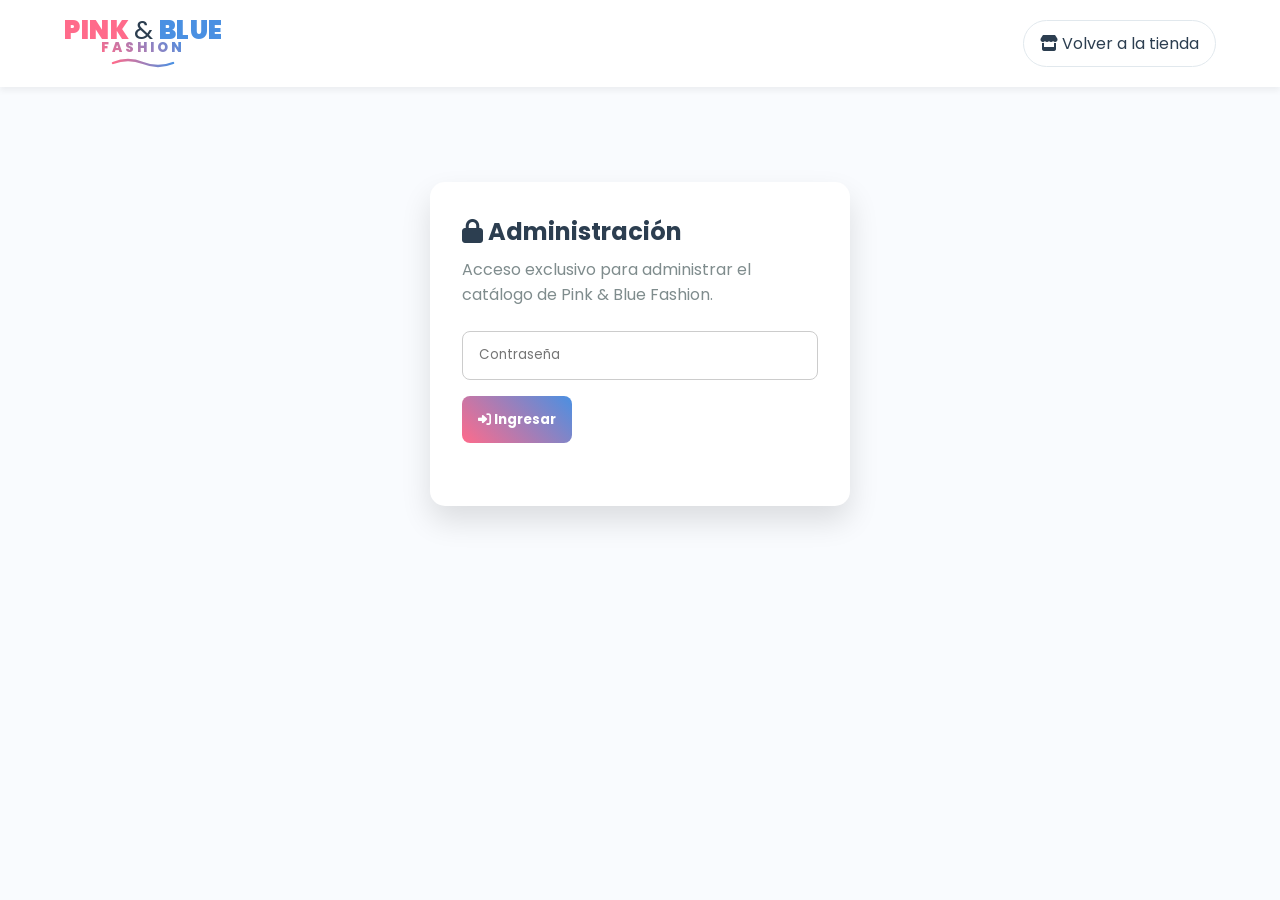
<file: admin.html>
<!DOCTYPE html>
<html lang="es">
<head>
    <meta charset="UTF-8">
    <meta name="viewport" content="width=device-width, initial-scale=1.0">
    <title>Administración | Pink & Blue Fashion</title>
    <link rel="stylesheet" href="https://cdnjs.cloudflare.com/ajax/libs/font-awesome/6.4.0/css/all.min.css">
    <link href="https://fonts.googleapis.com/css2?family=Poppins:wght@300;400;600;700;800;900&display=swap" rel="stylesheet">
    <link rel="stylesheet" href="css/styles.css">
    <style>
        body { min-height: 100vh; }
        .admin-page { max-width: 1200px; margin: 0 auto; padding: 2rem 5%; }
        .admin-topbar {
            display:flex; justify-content:space-between; align-items:center; gap:1rem;
            margin-bottom:1.5rem; flex-wrap:wrap;
        }
        .admin-back {
            text-decoration:none; color:var(--text-dark); background:white;
            border:1px solid #e1e8ed; padding:.65rem 1rem; border-radius:var(--radius-lg);
        }
        .admin-login {
            max-width:420px; margin:7vh auto; background:white; padding:2rem;
            border-radius:var(--radius-md); box-shadow:var(--shadow-lg);
        }
        .admin-login h1 { margin-bottom:.5rem; }
        .admin-login p { color:var(--text-muted); margin-bottom:1.5rem; }
        .admin-login input {
            width:100%; padding:.85rem 1rem; border:1px solid #ccc;
            border-radius:8px; margin-bottom:1rem;
        }
        .admin-login button, .logout-btn {
            border:0; cursor:pointer; color:white; font-weight:700;
            padding:.85rem 1rem; border-radius:8px;
            background:linear-gradient(45deg,var(--pink-primary),var(--blue-primary));
        }
        .admin-dashboard { display:none; }
        .admin-dashboard.active { display:block; }
        .admin-login.hidden { display:none; }
        .admin-message { min-height:1.4rem; color:var(--pink-dark); font-size:.9rem; margin-top:.5rem; }
        .admin-card {
            background:white; border-radius:var(--radius-md); padding:1.5rem;
            box-shadow:var(--shadow-sm); margin-bottom:1.5rem;
        }
        .admin-table { background:white; }
    </style>
</head>
<body>
<header>
    <nav class="navbar">
        <a href="index.html" class="brand-logo">
            <div class="logo-top"><span class="pink">PINK</span><span class="amp">&</span><span class="blue">BLUE</span></div>
            <div class="logo-sub">FASHION</div>
            <div class="logo-wave">
                <svg viewBox="0 0 100 20" fill="none">
                    <path d="M0 10 Q25 0, 50 10 T100 10" stroke="url(#wave-grad)" stroke-width="4" fill="none" stroke-linecap="round"/>
                    <defs><linearGradient id="wave-grad" x1="0%" y1="0%" x2="100%" y2="0%">
                        <stop offset="0%" stop-color="#ff6b8b"/>
                        <stop offset="100%" stop-color="#4a90e2"/>
                    </linearGradient></defs>
                </svg>
            </div>
        </a>
        <a href="index.html" class="admin-back"><i class="fas fa-store"></i> Volver a la tienda</a>
    </nav>
</header>

<main class="admin-page">
    <section class="admin-login" id="admin-login">
        <h1><i class="fas fa-lock"></i> Administración</h1>
        <p>Acceso exclusivo para administrar el catálogo de Pink & Blue Fashion.</p>
        <input type="password" id="admin-password" placeholder="Contraseña" autocomplete="current-password">
        <button id="login-btn"><i class="fas fa-sign-in-alt"></i> Ingresar</button>
        <div class="admin-message" id="login-message"></div>
    </section>

    <section class="admin-dashboard" id="admin-dashboard">
        <div class="admin-topbar">
            <div>
                <h1>Panel de Administración</h1>
                <p style="color:var(--text-muted);">Gestiona el catálogo sin mezclarlo con la tienda pública.</p>
            </div>
            <button class="logout-btn" id="logout-btn"><i class="fas fa-sign-out-alt"></i> Cerrar sesión</button>
        </div>

        <div class="admin-card">
            <form class="admin-form" id="add-product-form">
                <div class="form-group">
                    <label>Nombre del Producto</label>
                    <input type="text" id="prod-name" placeholder="Ej: Playera Oversize Pink" required>
                </div>
                <div class="form-group">
                    <label>Categoría</label>
                    <select id="prod-category" required>
                        <option value="playeras">Playeras</option>
                        <option value="pantalones">Pantalones</option>
                        <option value="shorts">Shorts</option>
                        <option value="calcetines">Calcetines</option>
                        <option value="brasieres">Brasieres</option>
                        <option value="sudaderas">Sudaderas</option>
                    </select>
                </div>
                <div class="form-group">
                    <label>Precio (MXN)</label>
                    <input type="number" id="prod-price" placeholder="Ej: 399" min="0" step="0.01" required>
                </div>
                <div class="form-group">
                    <label>Etiqueta / Badge</label>
                    <input type="text" id="prod-badge" placeholder="Ej: Nuevo, Oferta, Popular">
                </div>
                <div class="form-group" style="grid-column:1/-1;">
                    <label>Imagen del Producto</label>
                    <input type="file" id="prod-image-file" accept="image/*" required>
                    <small style="color:var(--text-muted);">Selecciona una imagen directamente desde tu equipo.</small>
                    <div id="image-preview" style="margin-top:10px;"></div>
                </div>
                <button type="submit" class="form-btn"><i class="fas fa-plus"></i> Guardar y Agregar Producto</button>
            </form>
        </div>

        <div class="admin-card">
            <h2>Inventario Actual</h2>
            <div style="overflow-x:auto;margin-top:10px;">
                <table class="admin-table">
                    <thead>
                        <tr>
                            <th>Foto</th>
                            <th>Nombre</th>
                            <th>Categoría</th>
                            <th>Precio</th>
                            <th>Acción</th>
                        </tr>
                    </thead>
                    <tbody id="admin-table-body"></tbody>
                </table>
            </div>
        </div>
    </section>
</main>

<script type="module" src="js/admin.js"></script>
</body>
</html>
</file>
<file: css/styles.css>
:root {
            --pink-primary: #ff6b8b;
            --pink-soft: #ffeef2;
            --pink-dark: #d84365;
            --blue-primary: #4a90e2;
            --blue-soft: #eef5fc;
            --blue-dark: #2a62a4;
            --text-dark: #2c3e50;
            --text-muted: #7f8c8d;
            --bg-light: #f9fbfe;
            --white: #ffffff;
            --shadow-sm: 0 4px 6px rgba(0,0,0,0.05);
            --shadow-md: 0 8px 15px rgba(0,0,0,0.08);
            --shadow-lg: 0 15px 30px rgba(0,0,0,0.12);
            --radius-sm: 8px;
            --radius-md: 15px;
            --radius-lg: 25px;
            --transition: all 0.3s ease;
        }

        * { margin: 0; padding: 0; box-sizing: border-box; font-family: 'Poppins', sans-serif; }
        body { background-color: var(--bg-light); color: var(--text-dark); overflow-x: hidden; }

        /* Logo */
        .brand-logo { display: inline-flex; flex-direction: column; align-items: center; text-decoration: none; line-height: 1; padding: 5px 0; }
        .logo-top { font-size: 1.6rem; font-weight: 900; letter-spacing: 0.5px; text-transform: uppercase; display: flex; gap: 5px; }
        .logo-top .pink { color: var(--pink-primary); }
        .logo-top .amp { color: var(--text-dark); font-weight: 400; }
        .logo-top .blue { color: var(--blue-primary); }
        .logo-sub { font-size: 0.85rem; font-weight: 800; letter-spacing: 3px; text-transform: uppercase; background: linear-gradient(45deg, var(--pink-primary), var(--blue-primary)); -webkit-background-clip: text; -webkit-text-fill-color: transparent; margin-top: -2px; margin-bottom: 2px; }
        .logo-wave { width: 100%; height: 12px; display: flex; justify-content: center; }
        .logo-wave svg { height: 100%; width: 100px; }

        header { position: sticky; top: 0; z-index: 1000; background: rgba(255, 255, 255, 0.95); backdrop-filter: blur(10px); box-shadow: var(--shadow-sm); padding: 0.8rem 5%; }
        .navbar { display: flex; justify-content: space-between; align-items: center; max-width: 1200px; margin: 0 auto; }
        .nav-links { display: flex; list-style: none; gap: 1.5rem; align-items: center; }
        .nav-links a { text-decoration: none; color: var(--text-dark); font-weight: 500; transition: var(--transition); }
        .nav-links a:hover { color: var(--pink-primary); }

        .admin-btn-link { background: var(--pink-soft); color: var(--pink-dark) !important; padding: 0.4rem 1rem; border-radius: var(--radius-lg); font-weight: 600 !important; cursor: pointer; border: none; font-size: 0.9rem; }
        .admin-btn-link:hover { background: var(--pink-primary); color: white !important; }

        .cart-icon-btn { position: relative; background: linear-gradient(135deg, var(--pink-soft), var(--blue-soft)); border: none; width: 45px; height: 45px; border-radius: 50%; cursor: pointer; display: flex; align-items: center; justify-content: center; font-size: 1.2rem; color: var(--text-dark); }
        .cart-badge { position: absolute; top: -5px; right: -5px; background: var(--pink-primary); color: white; font-size: 0.75rem; font-weight: bold; width: 22px; height: 22px; border-radius: 50%; display: flex; align-items: center; justify-content: center; }

        .hero { background: linear-gradient(135deg, rgba(255,238,242,0.8) 0%, rgba(238,245,252,0.8) 100%); padding: 4rem 5%; text-align: center; }
        .hero h1 { font-size: 2.8rem; margin-bottom: 0.5rem; background: linear-gradient(45deg, var(--pink-primary), var(--blue-primary)); -webkit-background-clip: text; -webkit-text-fill-color: transparent; }
        .hero p.tagline { font-size: 1.3rem; font-weight: 500; margin-bottom: 1.5rem; }

        .container { max-width: 1200px; margin: 3rem auto; padding: 0 5%; }
        .search-bar-container { position: relative; max-width: 600px; margin: 0 auto 2rem auto; }
        .search-bar-container input { width: 100%; padding: 1rem 1.5rem 1rem 3rem; border: 2px solid #e1e8ed; border-radius: var(--radius-lg); font-size: 1rem; outline: none; }
        .search-bar-container i { position: absolute; left: 1.2rem; top: 50%; transform: translateY(-50%); color: var(--text-muted); }

        .category-filters { display: flex; justify-content: center; flex-wrap: wrap; gap: 10px; margin-bottom: 2rem; }
        .filter-btn { background: var(--white); border: 1px solid #e1e8ed; padding: 0.6rem 1.4rem; border-radius: var(--radius-lg); cursor: pointer; font-weight: 500; }
        .filter-btn:hover, .filter-btn.active { background: linear-gradient(45deg, var(--pink-primary), var(--blue-primary)); color: white; border-color: transparent; }

        .product-grid { display: grid; grid-template-columns: repeat(auto-fill, minmax(240px, 1fr)); gap: 2rem; }
        .product-card { background: var(--white); border-radius: var(--radius-md); overflow: hidden; box-shadow: var(--shadow-sm); transition: var(--transition); display: flex; flex-direction: column; position: relative; border: 1px solid #f0f0f0; }
        .product-card:hover { transform: translateY(-5px); box-shadow: var(--shadow-md); }
        .product-badge { position: absolute; top: 12px; left: 12px; background: rgba(255,255,255,0.9); padding: 4px 10px; border-radius: var(--radius-sm); font-size: 0.75rem; font-weight: 600; color: var(--pink-dark); text-transform: uppercase; }
        .product-img { width: 100%; height: 230px; object-fit: cover; background-color: #f8f9fa; }
        .product-info { padding: 1.2rem; display: flex; flex-direction: column; flex-grow: 1; }
        .product-title { font-size: 1.05rem; font-weight: 600; margin-bottom: 0.5rem; }
        .product-price { font-size: 1.2rem; font-weight: 700; color: var(--blue-dark); margin-bottom: 1rem; }
        .add-to-cart-btn { margin-top: auto; background: var(--pink-soft); color: var(--pink-dark); border: none; padding: 0.7rem; border-radius: var(--radius-sm); font-weight: 600; cursor: pointer; }
        .add-to-cart-btn:hover { background: var(--pink-primary); color: white; }

        /* Cart Sidebar */
        .cart-overlay { position: fixed; top: 0; left: 0; width: 100%; height: 100%; background: rgba(0,0,0,0.5); z-index: 2000; visibility: hidden; opacity: 0; transition: var(--transition); }
        .cart-overlay.active { visibility: visible; opacity: 1; }
        .cart-sidebar { position: fixed; top: 0; right: -400px; width: 100%; max-width: 400px; height: 100%; background: var(--white); z-index: 2001; box-shadow: var(--shadow-lg); transition: var(--transition); display: flex; flex-direction: column; }
        .cart-sidebar.active { right: 0; }
        .cart-header { padding: 1.2rem; border-bottom: 1px solid #eee; display: flex; justify-content: space-between; align-items: center; background: var(--pink-soft); }
        .cart-items { flex-grow: 1; overflow-y: auto; padding: 1rem; }
        .cart-item { display: flex; gap: 12px; margin-bottom: 1rem; padding-bottom: 1rem; border-bottom: 1px solid #eee; align-items: center; }
        .cart-item img { width: 60px; height: 60px; object-fit: cover; border-radius: var(--radius-sm); }
        .cart-item-details { flex-grow: 1; }
        .cart-footer { padding: 1.5rem; border-top: 1px solid #eee; background: #fafafa; }
        .cart-total { display: flex; justify-content: space-between; font-size: 1.2rem; font-weight: 700; margin-bottom: 1.2rem; }
        .btn-whatsapp { width: 100%; background: #25d366; color: white; border: none; padding: 1rem; border-radius: var(--radius-md); font-weight: 600; text-decoration: none; display: flex; align-items: center; justify-content: center; gap: 10px; }

        /* ADMIN PANEL MODAL */
        .admin-modal { position: fixed; top: 0; left: 0; width: 100%; height: 100%; background: rgba(0,0,0,0.6); z-index: 3000; display: none; align-items: center; justify-content: center; padding: 1rem; }
        .admin-modal.active { display: flex; }
        .admin-card { background: white; width: 100%; max-width: 800px; max-height: 90vh; border-radius: var(--radius-md); overflow-y: auto; padding: 2rem; box-shadow: var(--shadow-lg); }
        .admin-header { display: flex; justify-content: space-between; align-items: center; margin-bottom: 1.5rem; border-bottom: 2px solid var(--pink-soft); padding-bottom: 0.8rem; }
        .admin-form { display: grid; grid-template-columns: repeat(auto-fit, minmax(220px, 1fr)); gap: 1rem; margin-bottom: 2rem; background: var(--bg-light); padding: 1.2rem; border-radius: var(--radius-sm); }
        .form-group { display: flex; flex-direction: column; gap: 5px; }
        .form-group label { font-size: 0.85rem; font-weight: 600; color: var(--text-dark); }
        .form-group input, .form-group select { padding: 0.7rem; border: 1px solid #ccc; border-radius: 6px; font-size: 0.9rem; }
        .form-btn { grid-column: 1 / -1; background: linear-gradient(45deg, var(--pink-primary), var(--blue-primary)); color: white; border: none; padding: 0.8rem; border-radius: 6px; font-weight: bold; cursor: pointer; }
        .admin-table { width: 100%; border-collapse: collapse; font-size: 0.85rem; }
        .admin-table th, .admin-table td { padding: 10px; border-bottom: 1px solid #eee; text-align: left; }
        .admin-table th { background: var(--pink-soft); color: var(--pink-dark); }
        .admin-table img { width: 40px; height: 40px; object-fit: cover; border-radius: 4px; }
        .delete-btn { background: #e74c3c; color: white; border: none; padding: 5px 10px; border-radius: 4px; cursor: pointer; }

        footer { background: linear-gradient(135deg, #2c3e50 0%, #1a252f 100%); color: white; padding: 3rem 5% 1.5rem 5%; margin-top: 4rem; }
        .footer-content { max-width: 1200px; margin: 0 auto; display: grid; grid-template-columns: repeat(auto-fit, minmax(250px, 1fr)); gap: 2rem; }
        .copyright { text-align: center; border-top: 1px solid rgba(255,255,255,0.1); padding-top: 1.5rem; margin-top: 2rem; font-size: 0.85rem; color: #7f8c8d; }

        @media (max-width: 768px) {
            .nav-links { display: none; }
            .product-grid { grid-template-columns: repeat(auto-fill, minmax(150px, 1fr)); gap: 1rem; }
            .product-img { height: 160px; }
        }

.cart-quantity {
    display: flex;
    align-items: center;
    gap: 7px;
    margin-top: 8px;
}
.cart-quantity button {
    border: 1px solid #e1e8ed;
    background: white;
    border-radius: 6px;
    min-width: 28px;
    height: 28px;
    cursor: pointer;
}
.cart-quantity button:hover { background: var(--pink-soft); }
.cart-quantity .cart-remove {
    min-width: auto;
    padding: 0 8px;
    color: var(--pink-dark);
}
.btn-whatsapp[aria-disabled="true"] {
    opacity: .5;
    pointer-events: none;
}
.product-img { display: block; }
@media (max-width: 480px) {
    .hero h1 { font-size: 2rem; }
    .hero { padding: 3rem 5%; }
    .cart-sidebar { max-width: 100%; }
}
</file>
